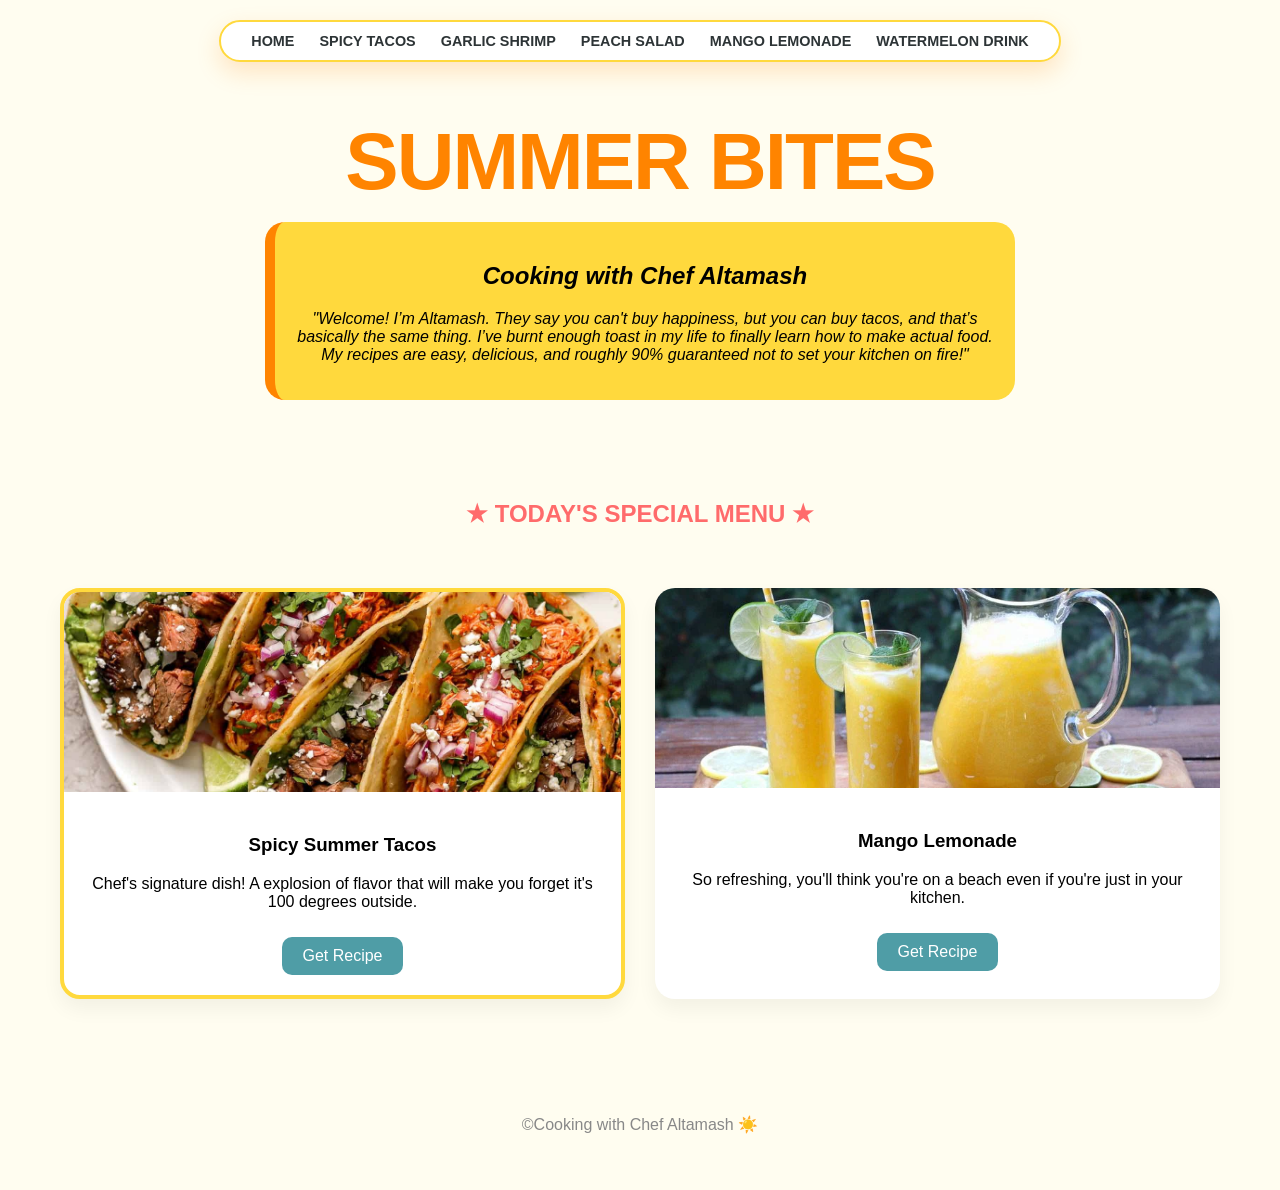
<file: index.html>
<!DOCTYPE html>
<html lang="en">
<head>
    <meta charset="UTF-8">
    <meta name="viewport" content="width=device-width, initial-scale=1.0">
    <title>Chef Altamash's Summer Kitchen</title>
    <link rel="stylesheet" href="styles.css">
</head>
<body>

    <header>
        <nav>
            <ul>
                <li><a href="index.html">Home</a></li>
                <li><a href="tacos.html">Spicy Tacos</a></li>
                <li><a href="shrimp.html">Garlic Shrimp</a></li>
                <li><a href="salad.html">Peach Salad</a></li>
                <li><a href="lemonade.html">Mango Lemonade</a></li>
                <li><a href="cooler.html">Watermelon drink</a></li>
            </ul>
        </nav>
    </header>

    <div class="hero">
        <h1 class="site-title">SUMMER BITES</h1>
        <div class="chef-intro">
            <h2>Cooking with Chef Altamash</h2>
            <p>"Welcome! I’m Altamash. They say you can't buy happiness, but you can buy tacos, and that’s basically the same thing. I’ve burnt enough toast in my life to finally learn how to make actual food. My recipes are easy, delicious, and roughly 90% guaranteed not to set your kitchen on fire!"</p>
        </div>
    </div>

    <section style="text-align:center; padding: 20px;">
        <h2 style="color: var(--coral);">★ TODAY'S SPECIAL MENU ★</h2>
        <div class="recipe-grid">
            <!-- Featured Special -->
            <div class="card" style="border: 4px solid var(--primary-yellow); grid-column: span 1;">
                <img src="tacos.jpg" alt="Tacos">
                <div class="card-body">
                    <h3>Spicy Summer Tacos</h3>
                    <p>Chef's signature dish! A explosion of flavor that will make you forget it's 100 degrees outside.</p>
                    <a href="./tacos.html" class="btn">Get Recipe</a>
                </div>
            </div>

            <!-- Other items i added -->
            <div class="card">
                <img src="lemonade.webp" alt="Lemonade">
                <div class="card-body">
                    <h3>Mango Lemonade</h3>
                    <p>So refreshing, you'll think you're on a beach even if you're just in your kitchen.</p>
                    <a href="./lemonade.html" class="btn">Get Recipe</a>
                </div>
            </div>
        </div>
    </section>

    <footer style="text-align: center; padding: 40px; color: #888;">
        <p> &copy;Cooking with Chef Altamash ☀️</p>
    </footer>

</body>
</html>
</file>
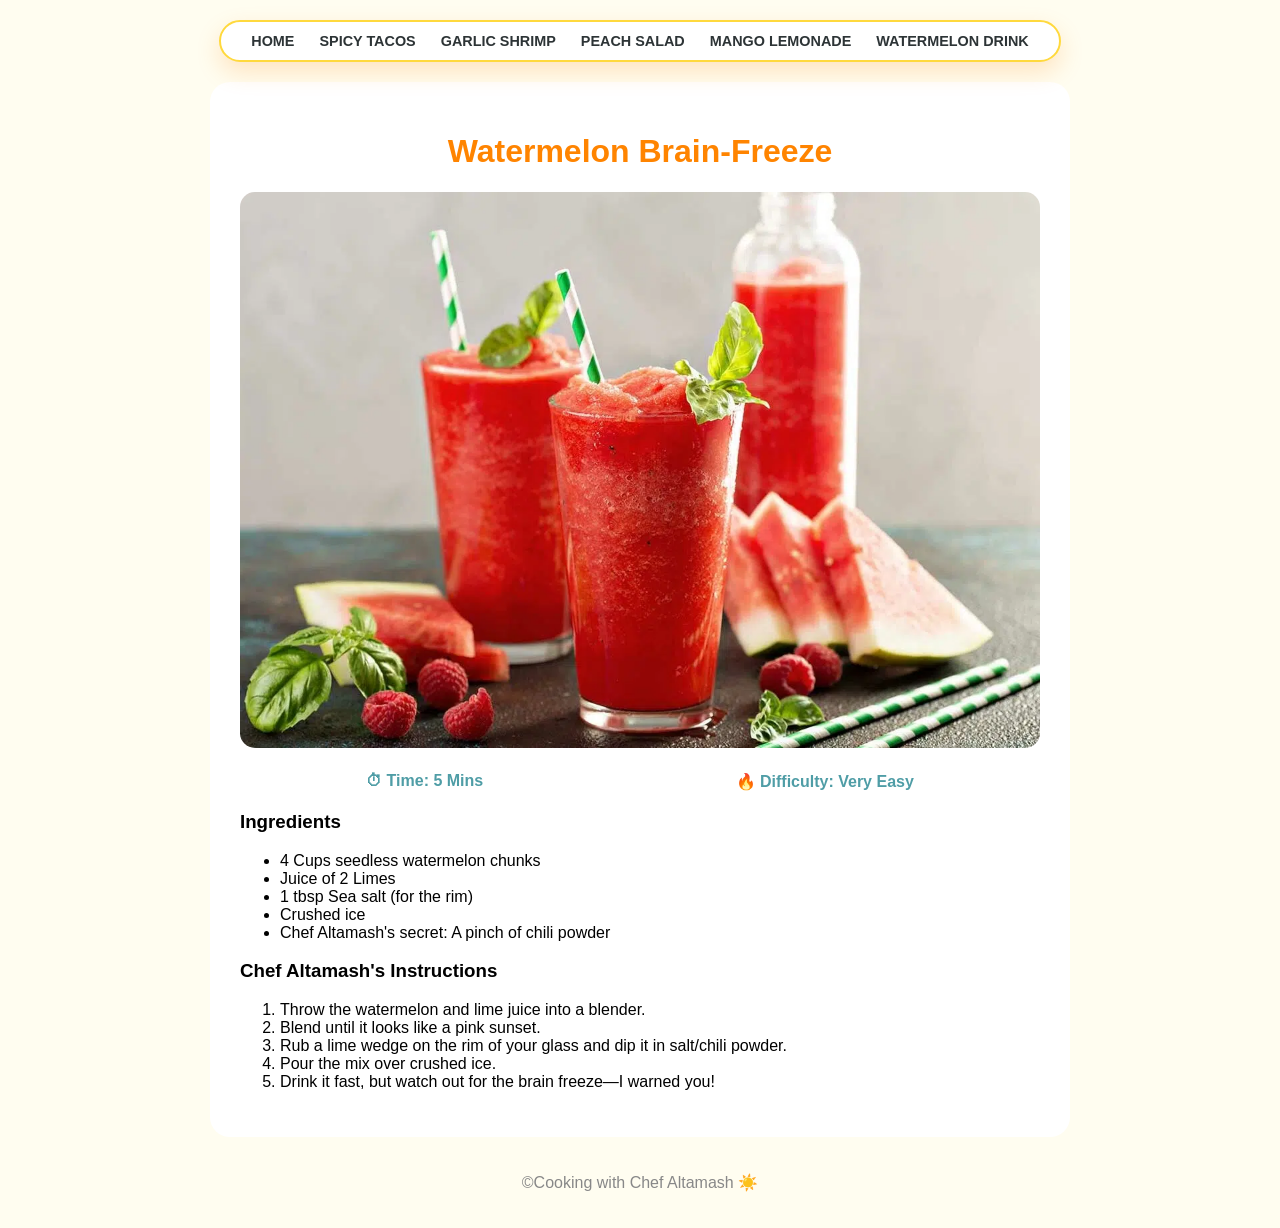
<file: cooler.html>
<!DOCTYPE html>
<html lang="en">
<head>
    <meta charset="UTF-8">
    <meta name="viewport" content="width=device-width, initial-scale=1.0">
    <title>Watermelon Brain-Freeze - Chef Altamash</title>
    <link rel="stylesheet" href="styles.css">
</head>
<body>

    <header>
        <nav>
            <ul>
                 <li><a href="index.html">Home</a></li>
                <li><a href="tacos.html">Spicy Tacos</a></li>
                <li><a href="shrimp.html">Garlic Shrimp</a></li>
                <li><a href="salad.html">Peach Salad</a></li>
                <li><a href="lemonade.html">Mango Lemonade</a></li>
                <li><a href="cooler.html">Watermelon drink</a></li>
            </ul>
        </nav>
    </header>

    <main class="recipe-grid" style="display: block; max-width: 800px; margin: 0 auto; background: white; padding: 30px; border-radius: 20px;">
        <h1 style="color: var(--summer-orange); text-align: center;">Watermelon Brain-Freeze</h1>
        
        <img src="./cooler.webp" alt="Watermelon Cooler" style="width: 100%; border-radius: 15px;">

        <div style="display: flex; justify-content: space-around; margin: 20px 0; font-weight: bold; color: var(--ocean-teal);">
            <span>⏱ Time: 5 Mins</span>
            <span>🔥 Difficulty: Very Easy</span>
        </div>

        <h3>Ingredients</h3>
        <ul>
            <li>4 Cups seedless watermelon chunks</li>
            <li>Juice of 2 Limes</li>
            <li>1 tbsp Sea salt (for the rim)</li>
            <li>Crushed ice</li>
            <li>Chef Altamash's secret: A pinch of chili powder</li>
        </ul>

        <h3>Chef Altamash's Instructions</h3>
        <ol>
            <li>Throw the watermelon and lime juice into a blender.</li>
            <li>Blend until it looks like a pink sunset.</li>
            <li>Rub a lime wedge on the rim of your glass and dip it in salt/chili powder.</li>
            <li>Pour the mix over crushed ice.</li>
            <li>Drink it fast, but watch out for the brain freeze—I warned you!</li>
        </ol>
    </main>

    <footer style="text-align: center; padding: 20px; color: #888;">
        <p>&copy;Cooking with Chef Altamash ☀️</p>
    </footer>

</body>
</html>
</file>
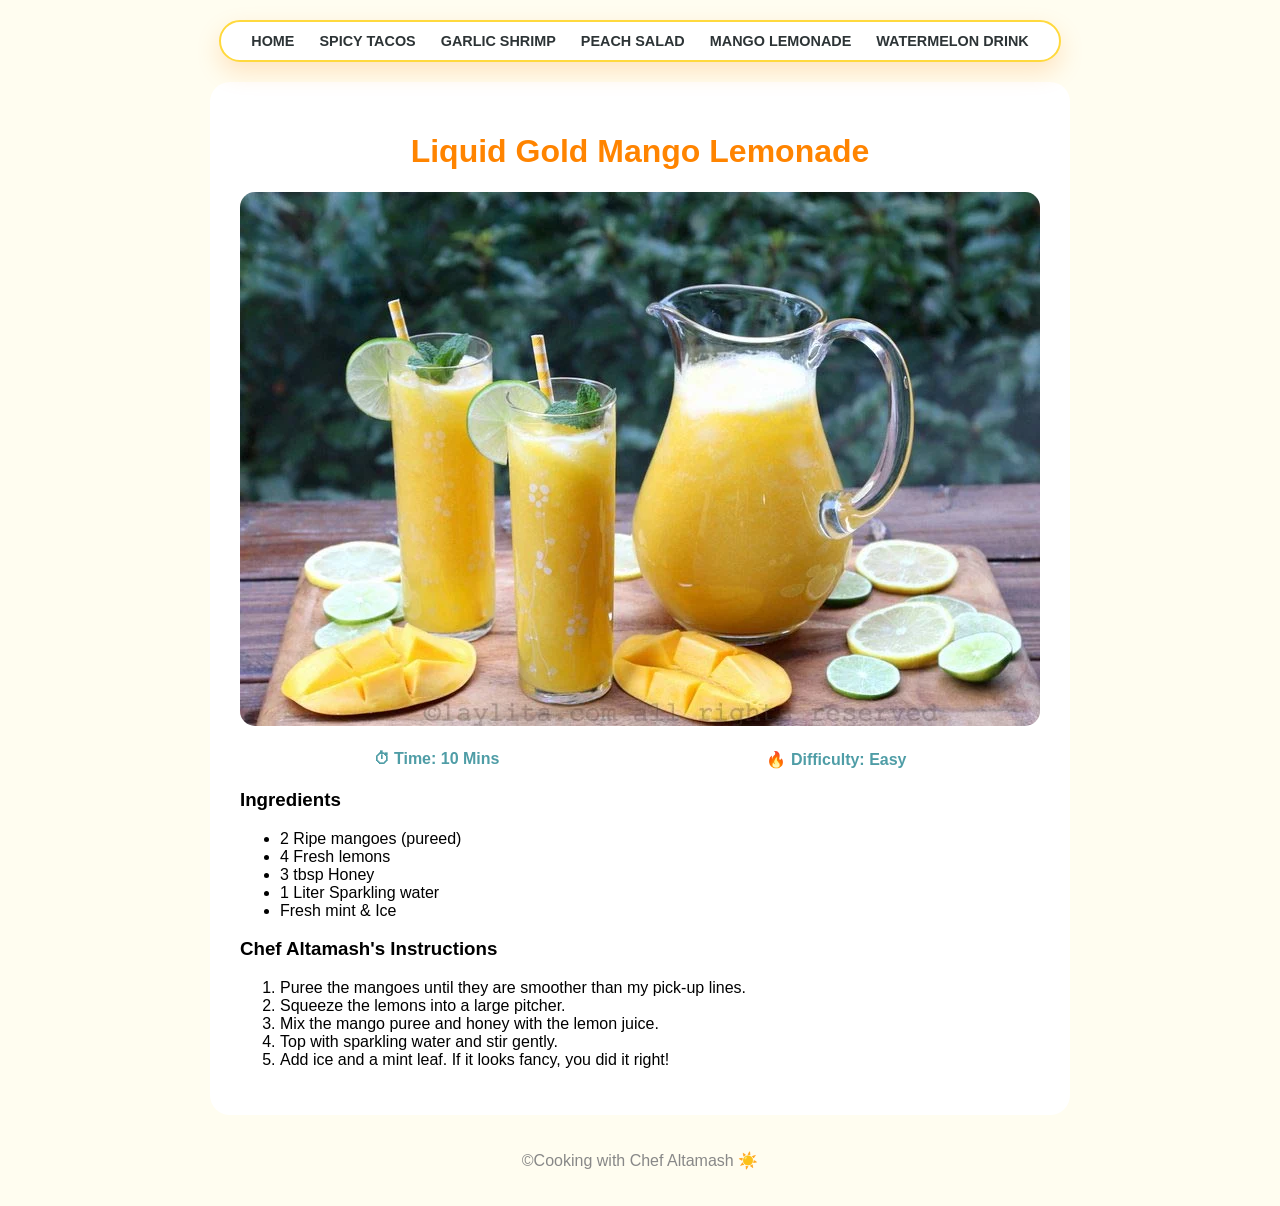
<file: lemonade.html>
<!DOCTYPE html>
<html lang="en">
<head>
    <meta charset="UTF-8">
    <meta name="viewport" content="width=device-width, initial-scale=1.0">
    <title>Liquid Gold Mango Lemonade - Chef Altamash</title>
    <link rel="stylesheet" href="styles.css">
</head>
<body>

    <header>
        <nav>
            <ul>
                <li><a href="index.html">Home</a></li>
                <li><a href="tacos.html">Spicy Tacos</a></li>
                <li><a href="shrimp.html">Garlic Shrimp</a></li>
                <li><a href="salad.html">Peach Salad</a></li>
                <li><a href="lemonade.html">Mango Lemonade</a></li>
                <li><a href="cooler.html">Watermelon drink</a></li>
            </ul>
        </nav>
    </header>

    <main class="recipe-grid" style="display: block; max-width: 800px; margin: 0 auto; background: white; padding: 30px; border-radius: 20px;">
        <h1 style="color: var(--summer-orange); text-align: center;">Liquid Gold Mango Lemonade</h1>
        
        <img src="./lemonade.webp" alt="Mango Lemonade" style="width: 100%; border-radius: 15px;">

        <div style="display: flex; justify-content: space-around; margin: 20px 0; font-weight: bold; color: var(--ocean-teal);">
            <span>⏱ Time: 10 Mins</span>
            <span>🔥 Difficulty: Easy</span>
        </div>

        <h3>Ingredients</h3>
        <ul>
            <li>2 Ripe mangoes (pureed)</li>
            <li>4 Fresh lemons</li>
            <li>3 tbsp Honey</li>
            <li>1 Liter Sparkling water</li>
            <li>Fresh mint & Ice</li>
        </ul>

        <h3>Chef Altamash's Instructions</h3>
        <ol>
            <li>Puree the mangoes until they are smoother than my pick-up lines.</li>
            <li>Squeeze the lemons into a large pitcher.</li>
            <li>Mix the mango puree and honey with the lemon juice.</li>
            <li>Top with sparkling water and stir gently.</li>
            <li>Add ice and a mint leaf. If it looks fancy, you did it right!</li>
        </ol>
    </main>

    <footer style="text-align: center; padding: 20px; color: #888;">
        <p>&copy;Cooking with Chef Altamash ☀️</p>
    </footer>

</body>
</html>
</file>
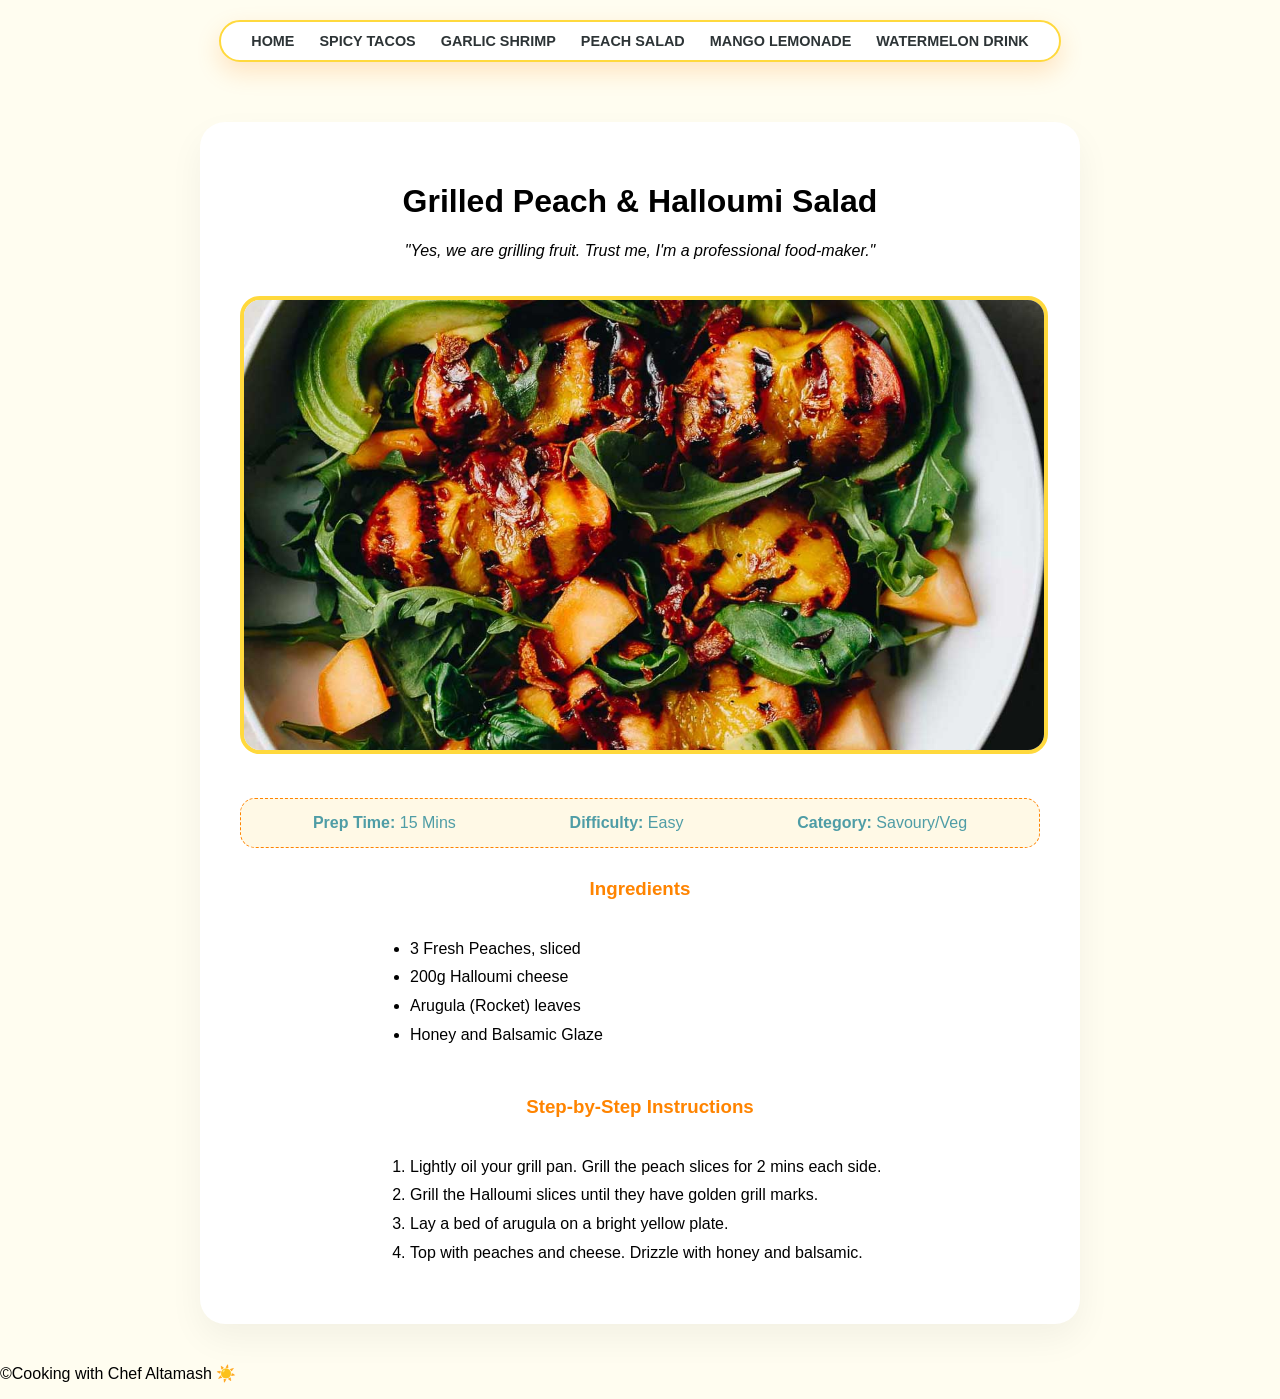
<file: salad.html>
<!DOCTYPE html>
<html lang="en">
<head>
    <meta charset="UTF-8">
    <meta name="viewport" content="width=device-width, initial-scale=1.0">
    <title>Grilled Peach Salad - Chef Altamash</title>
    <link rel="stylesheet" href="styles.css">
</head>
<body>
    <header>
        <nav>
            <ul>
                <li><a href="index.html">Home</a></li>
                <li><a href="tacos.html">Spicy Tacos</a></li>
                <li><a href="shrimp.html">Garlic Shrimp</a></li>
                <li><a href="salad.html">Peach Salad</a></li>
                <li><a href="lemonade.html">Mango Lemonade</a></li>
                <li><a href="cooler.html">Watermelon drink</a></li>
            </ul>
        </nav>
    </header>

    <main class="recipe-detail">
        <h1>Grilled Peach & Halloumi Salad</h1>
        <p><em>"Yes, we are grilling fruit. Trust me, I'm a professional food-maker."</em></p>
        <img src="./salad.jpg" alt="Salad" class="recipe-img-large">
        
        <div class="recipe-meta">
            <span><strong>Prep Time:</strong> 15 Mins</span>
            <span><strong>Difficulty:</strong> Easy</span>
            <span><strong>Category:</strong> Savoury/Veg</span>
        </div>

        <h3>Ingredients</h3>
        <ul>
            <li>3 Fresh Peaches, sliced</li>
            <li>200g Halloumi cheese</li>
            <li>Arugula (Rocket) leaves</li>
            <li>Honey and Balsamic Glaze</li>
        </ul>

        <h3>Step-by-Step Instructions</h3>
        <ol>
            <li>Lightly oil your grill pan. Grill the peach slices for 2 mins each side.</li>
            <li>Grill the Halloumi slices until they have golden grill marks.</li>
            <li>Lay a bed of arugula on a bright yellow plate.</li>
            <li>Top with peaches and cheese. Drizzle with honey and balsamic.</li>
        </ol>
    </main>
    <footer>
        <p>&copy;Cooking with Chef Altamash ☀️</p>
    </footer>
</body>
</html>
</file>
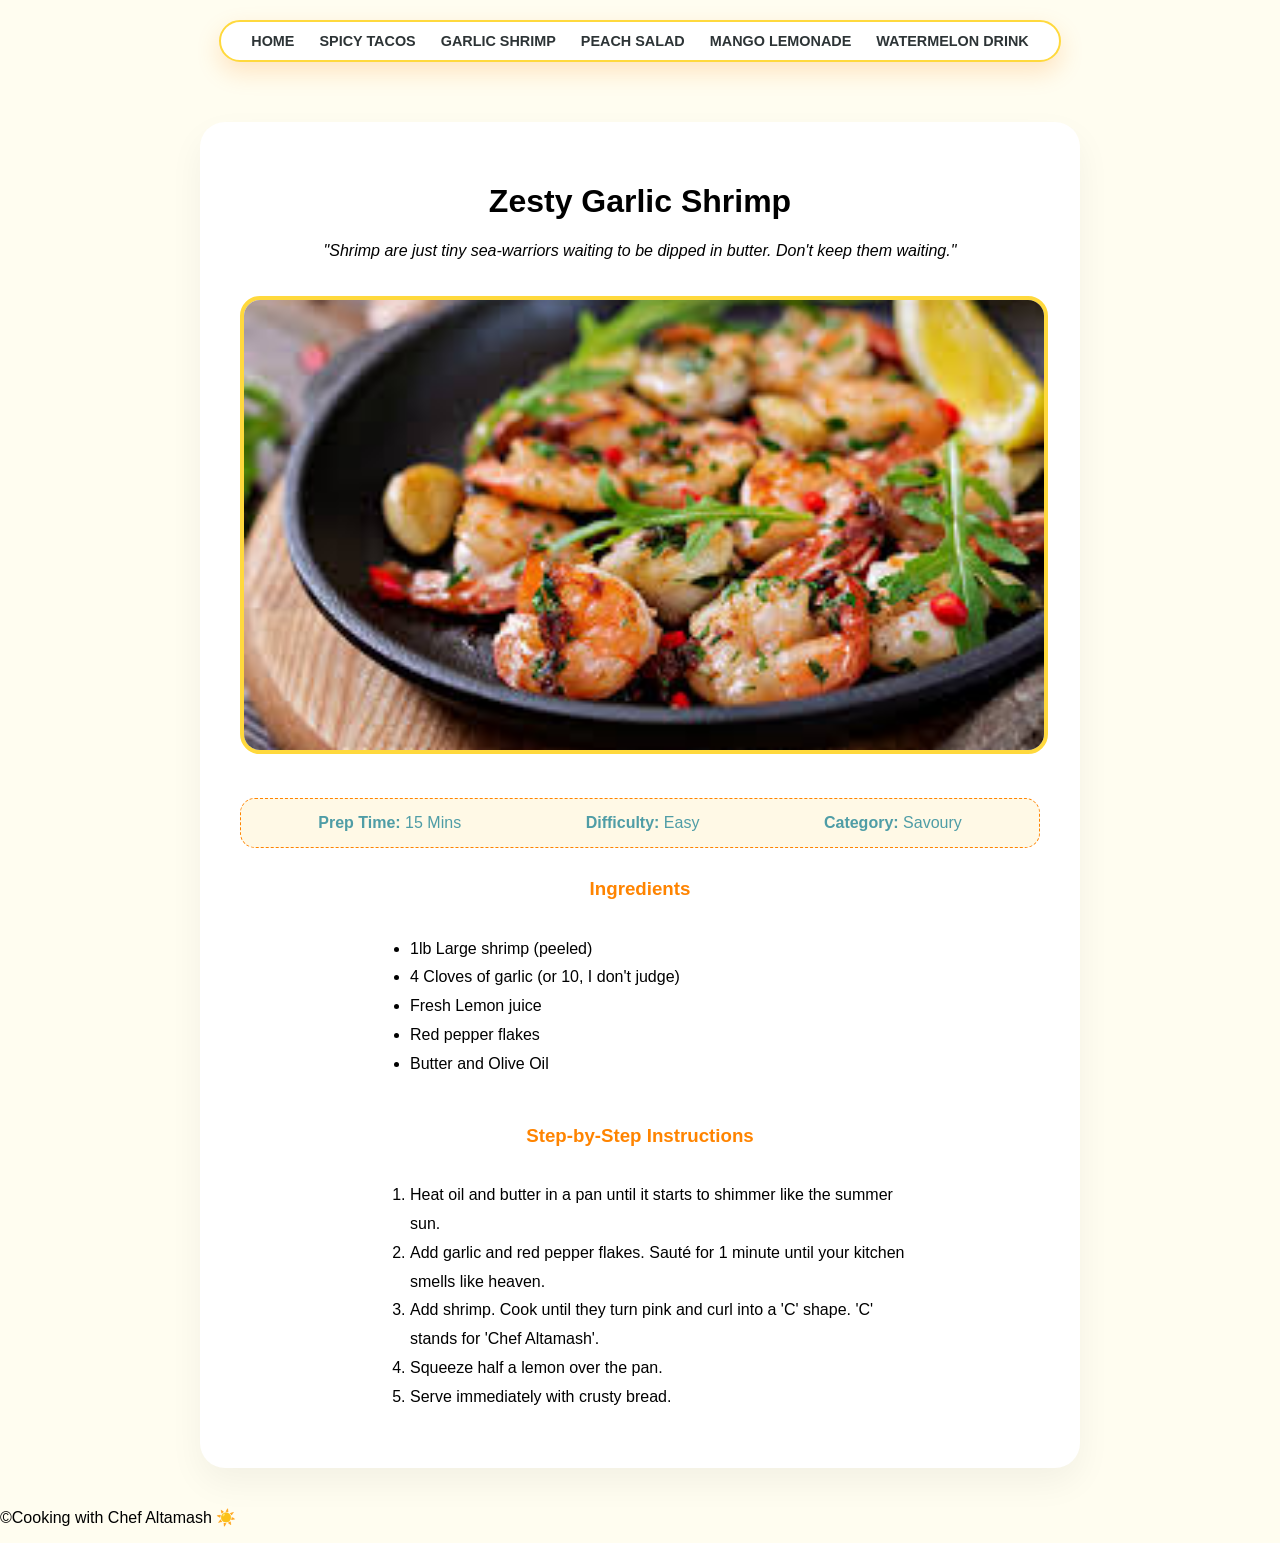
<file: shrimp.html>
<!DOCTYPE html>
<html lang="en">
<head>
    <meta charset="UTF-8">
    <meta name="viewport" content="width=device-width, initial-scale=1.0">
    <title>Zesty Garlic Shrimp - Chef Altamash</title>
    <link rel="stylesheet" href="styles.css">
</head>
<body>
    <header>
<nav>
    <ul>
          <li><a href="index.html">Home</a></li>
          <li><a href="tacos.html">Spicy Tacos</a></li>
          <li><a href="shrimp.html">Garlic Shrimp</a></li>
          <li><a href="salad.html">Peach Salad</a></li>
          <li><a href="lemonade.html">Mango Lemonade</a></li>
          <li><a href="cooler.html">Watermelon drink</a></li>
    </ul>
</nav>
</header>

    <main class="recipe-detail">
        <h1>Zesty Garlic Shrimp</h1>
        <p><em>"Shrimp are just tiny sea-warriors waiting to be dipped in butter. Don't keep them waiting."</em></p>
        <img src="./shrimp.jpg" alt="Shrimp" class="recipe-img-large">
        
        <div class="recipe-meta">
            <span><strong>Prep Time:</strong> 15 Mins</span>
            <span><strong>Difficulty:</strong> Easy</span>
            <span><strong>Category:</strong> Savoury</span>
        </div>

        <h3>Ingredients</h3>
        <ul>
            <li>1lb Large shrimp (peeled)</li>
            <li>4 Cloves of garlic (or 10, I don't judge)</li>
            <li>Fresh Lemon juice</li>
            <li>Red pepper flakes</li>
            <li>Butter and Olive Oil</li>
        </ul>

        <h3>Step-by-Step Instructions</h3>
        <ol>
            <li>Heat oil and butter in a pan until it starts to shimmer like the summer sun.</li>
            <li>Add garlic and red pepper flakes. Sauté for 1 minute until your kitchen smells like heaven.</li>
            <li>Add shrimp. Cook until they turn pink and curl into a 'C' shape. 'C' stands for 'Chef Altamash'.</li>
            <li>Squeeze half a lemon over the pan.</li>
            <li>Serve immediately with crusty bread.</li>
        </ol>
    </main>
    <footer><p>&copy;Cooking with Chef Altamash ☀️</p></footer>
</body>
</html>
</file>
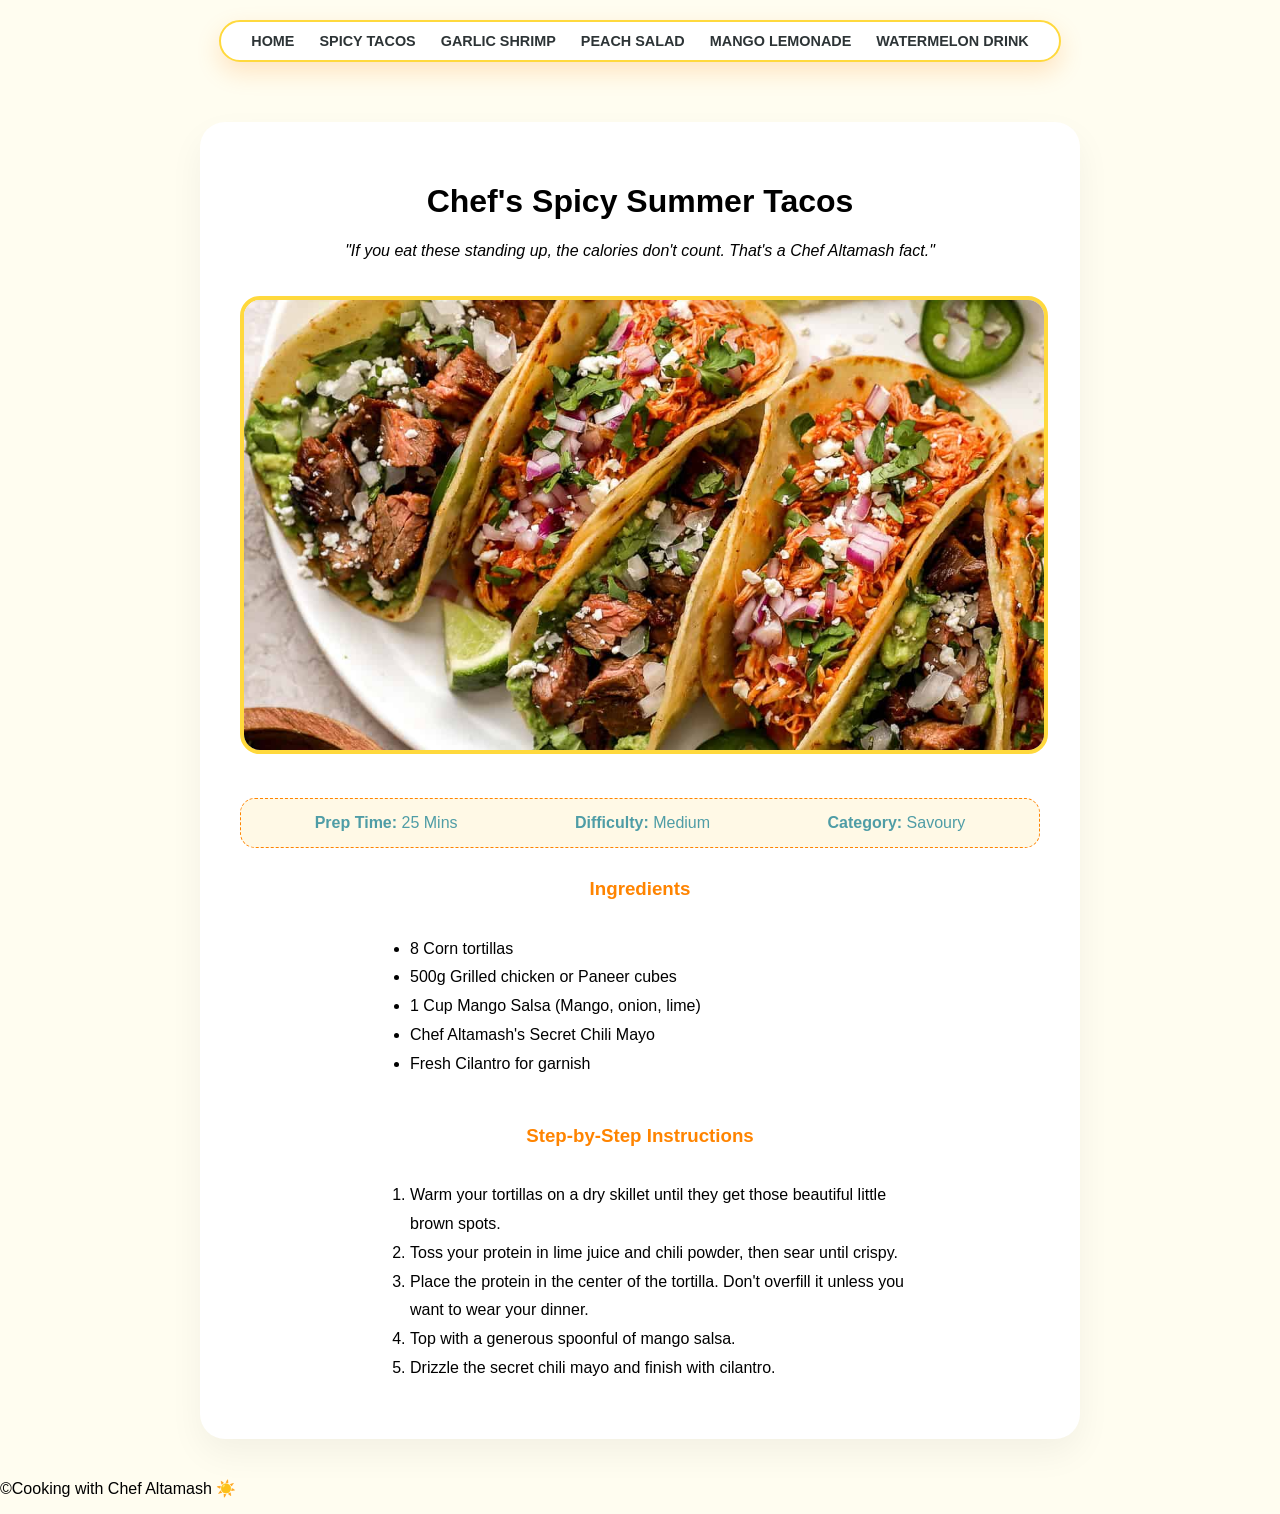
<file: tacos.html>
<!DOCTYPE html>
<html lang="en">
<head>
    <meta charset="UTF-8">
    <meta name="viewport" content="width=device-width, initial-scale=1.0">
    <title>Spicy Summer Tacos - Chef Altamash</title>
    <link rel="stylesheet" href="styles.css">
</head>
<body>
    <header>
        <nav>
            <ul>
                <li><a href="index.html">Home</a></li>
                <li><a href="tacos.html">Spicy Tacos</a></li>
                <li><a href="shrimp.html">Garlic Shrimp</a></li>
                <li><a href="salad.html">Peach Salad</a></li>
                <li><a href="lemonade.html">Mango Lemonade</a></li>
                <li><a href="cooler.html">Watermelon drink</a></li>
            </ul>
        </nav>
    </header>

    <main class="recipe-detail">
        <h1>Chef's Spicy Summer Tacos</h1>
        <p><em>"If you eat these standing up, the calories don't count. That's a Chef Altamash fact."</em></p>
        <img src="./tacos.jpg" alt="Tacos" class="recipe-img-large">
        
        <div class="recipe-meta">
            <span><strong>Prep Time:</strong> 25 Mins</span>
            <span><strong>Difficulty:</strong> Medium</span>
            <span><strong>Category:</strong> Savoury</span>
        </div>

        <h3>Ingredients</h3>
        <ul>
            <li>8 Corn tortillas</li>
            <li>500g Grilled chicken or Paneer cubes</li>
            <li>1 Cup Mango Salsa (Mango, onion, lime)</li>
            <li>Chef Altamash's Secret Chili Mayo</li>
            <li>Fresh Cilantro for garnish</li>
        </ul>

        <h3>Step-by-Step Instructions</h3>
        <ol>
            <li>Warm your tortillas on a dry skillet until they get those beautiful little brown spots.</li>
            <li>Toss your protein in lime juice and chili powder, then sear until crispy.</li>
            <li>Place the protein in the center of the tortilla. Don't overfill it unless you want to wear your dinner.</li>
            <li>Top with a generous spoonful of mango salsa.</li>
            <li>Drizzle the secret chili mayo and finish with cilantro.</li>
        </ol>
    </main>

    <footer>
        <p>&copy;Cooking with Chef Altamash ☀️</p>
    </footer>
</body>
</html>
</file>
<file: styles.css>
/* --- overall summer theme --- */
:root {
    --primary-yellow: #FFD93D;
    --summer-orange: #FF8400;
    --ocean-teal: #4F9DA6;
    --coral: #FF6B6B;
    --white: #ffffff;
    --dark: #2d3436;
}

body {
    font-family: 'Segoe UI', Tahoma, Geneva, Verdana, sans-serif;
    margin: 0;
    padding: 0;
    background-color: #fffdf0;

/* --- THE BOXED NAVIGATION BAR --- */
header {
    padding: 20px 0;
    text-align: center;
}

nav {
    display: inline-block; /* Makes the nav only as wide as the content */
    background: var(--white);
    padding: 10px 30px;
    border-radius: 50px; /* Rounded pill shape box */
    box-shadow: 0 10px 25px rgba(255, 132, 0, 0.2); /* Summer orange shadow */
    border: 2px solid var(--primary-yellow);
}

nav ul {
    list-style: none;
    margin: 0;
    padding: 0;
    display: flex; /*inline*/
    gap: 25px;
    align-items: center;
}

nav ul li a {
    text-decoration: none;
    color: var(--dark);
    font-weight: 700;
    font-size: 0.9rem;
    text-transform: uppercase;
    transition: all 0.3s ease;
}

nav ul li a:hover {
    color: var(--summer-orange);
    transform: scale(1.1);
}

/* --- Introduction Section --- */
.hero {
    text-align: center;
    padding: 40px 20px;
}

.site-title {
    font-size: 5rem;
    color: var(--summer-orange);
    margin: 0;
    text-transform: uppercase;
    letter-spacing: -2px;
    line-height: 1;
}

.chef-intro {
    background: var(--primary-yellow);
    max-width: 700px;
    margin: 20px auto;
    padding: 20px;
    border-radius: 20px;
    font-style: italic;
    border-left: 10px solid var(--summer-orange);
}

/* --- Layout Grid --- */
.recipe-grid {
    display: grid;
    grid-template-columns: repeat(auto-fit, minmax(280px, 1fr));
    gap: 30px;
    padding: 40px;
    max-width: 1200px;
    margin: 0 auto;
}

/* --- Cards & Buttons --- */
.card {
    background: white;
    border-radius: 20px;
    overflow: hidden;
    box-shadow: 0 10px 20px rgba(0,0,0,0.05);
    transition: 0.3s;
}

.card:hover { transform: translateY(-5px); }

.card img { width: 100%; height: 200px; object-fit: cover; }

.card-body { padding: 20px; }

.btn {
    display: inline-block;
    background: var(--ocean-teal);
    color: white;
    padding: 10px 20px;
    border-radius: 10px;
    text-decoration: none;
    margin-top: 10px;
}

.btn:hover { background: var(--summer-orange); }

/* --- Responsive Layout --- */
@media (max-width: 768px) {
    .site-title { font-size: 3rem; }
    nav { border-radius: 15px; padding: 15px; }
    nav ul { flex-direction: column; gap: 10px; }
}  
/* --- Centered Recipe Page Structure --- */
.recipe-page-wrapper {
    max-width: 850px;       
    margin: 40px auto;     
    background: #ffffff;
    padding: 50px;
    border-radius: 30px;
    box-shadow: 0 20px 40px rgba(0,0,0,0.05);
    text-align: center;     /* Centers headings and text */
    border: 1px solid #eee;
}

.recipe-page-wrapper img {
    width: 100%;
    max-height: 450px;
    object-fit: cover;
    border-radius: 20px;
    margin-bottom: 30px;
    border: 5px solid var(--primary-yellow); /* Summer vibe border */
}

/* Keeps the lists looking clean but centered in the block */
.recipe-content-lists {
    text-align: left;       
    display: inline-block; 
    max-width: 600px;
    width: 100%;
}

.recipe-page-wrapper h1 {
    font-size: 3rem;
    color: var(--summer-orange);
    margin-bottom: 10px;
}

.recipe-stats {
    display: flex;
    justify-content: center;
    gap: 30px;
    margin-bottom: 30px;
    background: #fdf2e9;
    padding: 15px;
    border-radius: 15px;
    font-weight: bold;
    color: var(--ocean-teal);
}
/* centers*/
.recipe-detail {
    max-width: 800px;
    margin: 40px auto;      
    background: white;
    padding: 40px;
    border-radius: 25px;
    box-shadow: 0 15px 35px rgba(0,0,0,0.05);
    text-align: center;     /* Centers the title and text */
}

/* Centers and styles the image */
.recipe-img-large {
    width: 100%;
    max-height: 450px;
    object-fit: cover;
    border-radius: 20px;
    margin: 20px 0;
    border: 4px solid var(--primary-yellow);
}

/* Styles the bar with Prep Time and Difficulty */
.recipe-meta {
    display: flex;
    justify-content: space-around;
    background: #fff9e6; /* Light summer yellow */
    padding: 15px;
    border-radius: 15px;
    margin: 20px 0;
    color: var(--ocean-teal);
    border: 1px dashed var(--summer-orange);
}

/* the lists stay readable  */
.recipe-detail ul, .recipe-detail ol {
    text-align: left;
    display: inline-block;
    max-width: 500px;
    width: 100%;
    line-height: 1.8;
}

.recipe-detail h3 {
    color: var(--summer-orange);
    margin-top: 30px;
}
</file>
